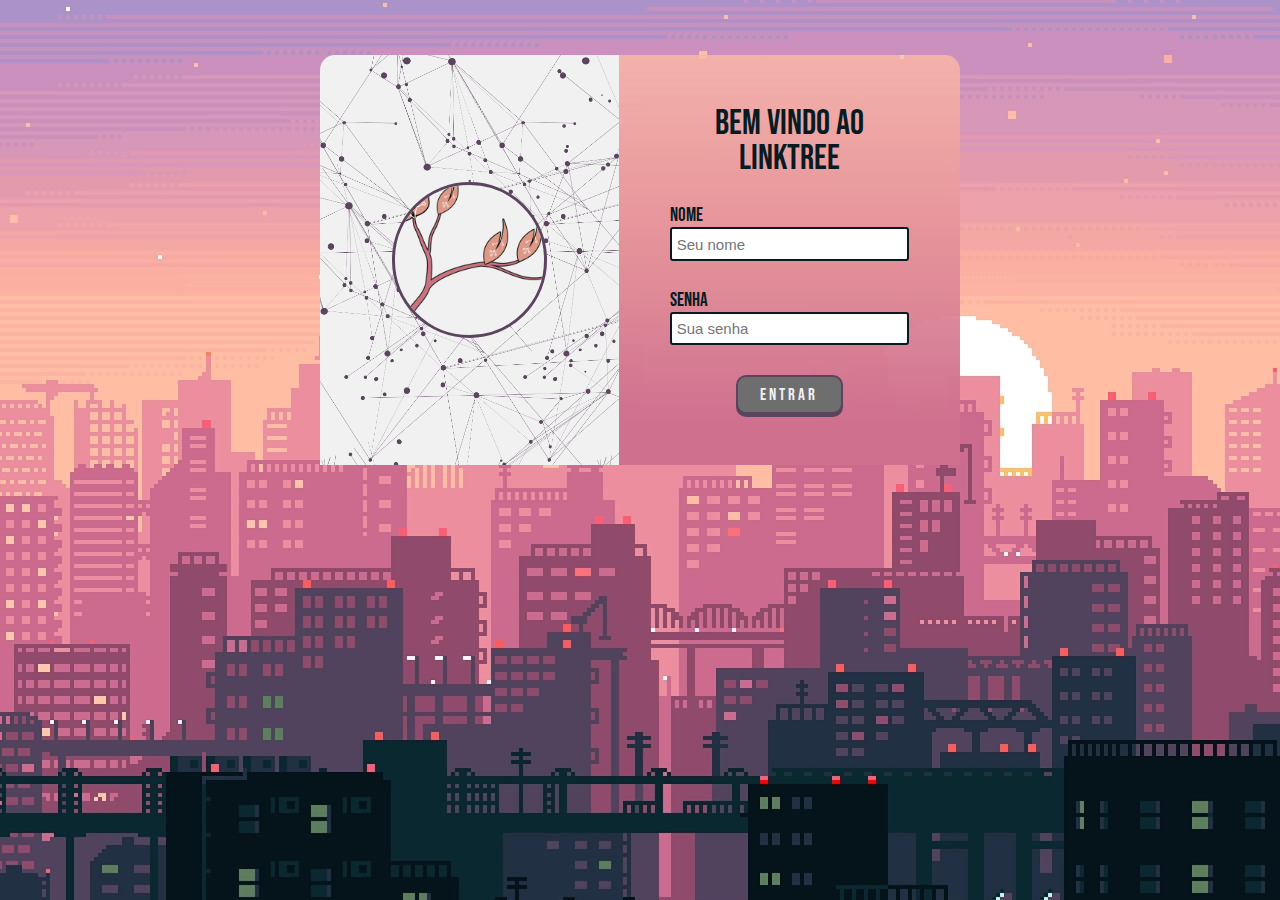
<file: index.html>
<!DOCTYPE html>
<html lang="pt-br">

<head>
    <meta charset="UTF-8">
    <meta name="viewport" content="width=device-width, initial-scale=1.0">
    <link rel="stylesheet" href="assets/css/reset.css">
    <link rel="stylesheet" href="assets/css/style-login.css">
    <title>Login</title>
</head>

<body>
    <main id="main-login">
        <div id="conteiner-login">
            <div id="logo">
                <img id="logo-login" src="./assets/files/img/logo-img.png" alt="logo">
            </div>

            <div id="forms-box">
                <h1 id="title-login">Bem vindo ao Linktree</h1>
                <div id="error-box">
                </div>
                <form id="forms-login">
                    <div class="input-box">
                        <label for="nome-user" class="label-user">Nome</label>
                        <input name="nome" type="text" id="name-user" class="input-user" placeholder="Seu nome">
                    </div>

                    <div class="input-box">
                        <label for="senha-user" class="label-user">Senha</label>
                        <input name="senha" type="password" name="senha-user" id="senha-user" class="input-user"
                        placeholder="Sua senha">
                    </div>

                    <button type="submit" id="button-login" class="button-login">ENTRAR</button>
                </form>
            </div>
        </div>
    </main>
</body>
<script src="./assets/js/invalid.js"></script>
</html>
</file>
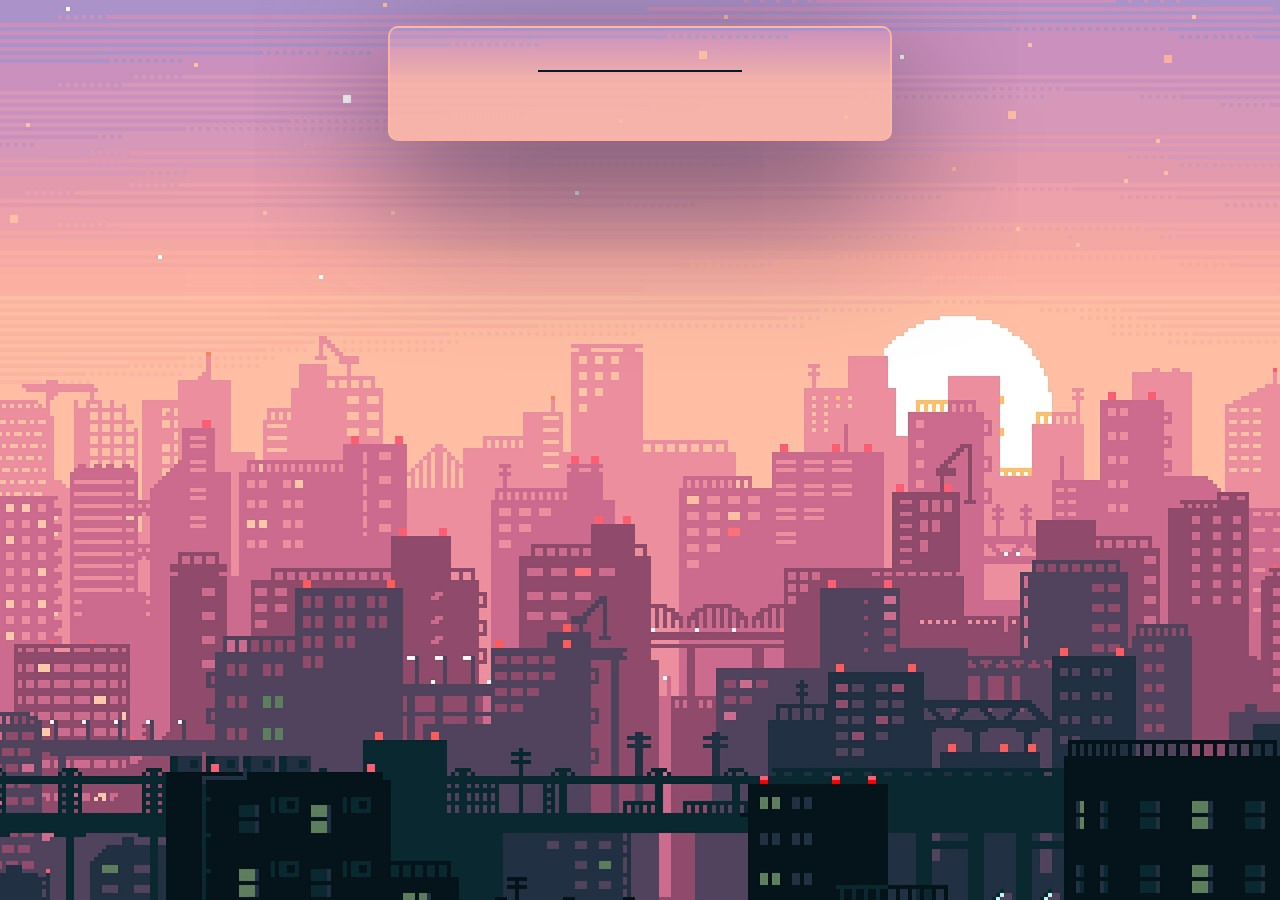
<file: profile.html>
<!DOCTYPE html>
<html lang="pt-br">

<head>
    <meta charset="UTF-8">
    <meta name="viewport" content="width=device-width, initial-scale=1.0">
    <link rel="stylesheet" href="assets/css/reset.css">
    <link rel="stylesheet" href="assets/css/style.css">
    <link rel="stylesheet" href="assets/files/fontawesome/css/all.css">
    <title>Linktree</title>
</head>

<body>

    <div id="conteiner-primary">
        <div id="profile">
        </div>
        <div id="container-links">
            <hr>
        </div>
    </div>

</body>
<script src="assets/js/script.js"></script>
<script src="assets/js/config.js"></script>

</html>
</file>
<file: assets/css/style-login.css>
:root{
    --color-primary: #fcb9a6d0;
    --color-segundary: #cf708f;
    --color-tertiary: #081b22;
    --color-quaternary: #5b445e;
    --color-red: #a51d01;
    --color-red-secundary: #fd4b27ad;
    --color-green: #048600;
    --color-gray: #6e6e6e;
    --color-fonte: #806883;
    --color-white: #f1f1f1;
    --font-primary: "Bebas Neue";
}

@font-face {
    font-family: "Bebas Neue";
    src: url(../files/font/BebasNeue-Regular.ttf);
}

body {
    background-image: url(../files/img/background.jpg);
    font-family: var(--font-primary);
}

#main-login{
    display: flex;
    justify-content: center;
    align-items: center;
    margin-top: 4%;
}

#conteiner-login{
    display: flex;
    padding: 4px;
    width: 50%;
    border-radius: 10px;
}

#logo{
    display: flex;
    justify-content: center;
    align-items: center;
    width: 50%;
    border-top-left-radius: 15px;
    background-color: var(--color-white);
    background-image: url(../files/img/background-login.png);
    background-size: 120%;
}

#logo-login{
    width: 50%;
    background-color: var(--color-white);
    border-radius: 50%;
    border: solid 3px var(--color-quaternary);
}

#forms-box{
    display: flex;
    border-top-right-radius: 15px;
    gap: 30px;
    justify-content: center;
    align-items: center;
    flex-direction: column;
    padding: 8%;
    background-image: linear-gradient(to bottom, var(--color-primary), var(--color-segundary) 90%);
}

#error-box{
    display: none;
    background-color: var(--color-red-secundary);
    padding: 5%;
    width: 95%;
    color: var(--color-white);
    font-size: 18px;   
    text-align: center;
    border-radius: 10px;
}

#forms-login{
    display: flex;
    width: 100%;
    flex-direction: column;
    justify-content: center;
    gap: 30px;
}

.input-box{
    display: flex;
    flex-direction: column;
    gap: 2px;
}

.label-user{
    color: var(--color-tertiary);
    font-size: 19px;
}

.error-mensage{
    color: var(--color-red);
    font-size: 14px;
    font-weight: bold;
}

.input-user{
    border: solid 2px var(--color-tertiary);
    font-size: 15px;
    border-radius: 3px;
    outline: none;
    padding: 2%;
    height: 20px;
    transition: border 0.1s ease-in-out;
}

.error-input{
    border: solid 2px var(--color-red);
    box-shadow: 0 2px 2px var(--color-red);
}

.correct-input{
    border: solid 2px var(--color-green);
    box-shadow: 0 2px 2px var(--color-green);
}

.input-user:focus{
    border: solid 2px var(--color-quaternary) ;
    box-shadow: 0 2px 2px var(--color-quaternary);
}

.button-login{
    margin: auto;
    padding: 3%;
    background-color: var(--color-primary);
    width: 45%;
    border: 2px var(--color-quaternary) solid;
    border-radius: 10px;
    box-shadow: 0 3px var(--color-quaternary);
    font-size: 17px;
    letter-spacing: 3px;
    font-family: var(--font-primary);
    color: var(--color-white);
    cursor: pointer;
    transition: all 0.3s ease-in-out;
}

.button-login:hover{
    transform: scale(1.06);
}

.button-login:active{
    transform: scale(0.9);
    box-shadow: 0 1px var(--color-quaternary);
}

.button-login:disabled{
    background-color: var(--color-gray);
    cursor: not-allowed;
    pointer-events: none;
}

#title-login{
    color: var(--color-tertiary);
    font-size: 35px;
    text-align: center;
    
}
</file>
<file: assets/css/style.css>
:root {
    --color-primary: #fcb9a6d0;
    --color-segundary: #cf708f;
    --color-tertiary: #081b22;
    --color-quaternary: #5b445e;
    --color-fonte: #806883;
    --color-white: #f3f3f3;
    --font-primary: "Bebas Neue";
}

@font-face {
    font-family: "Bebas Neue";
    src: url(../files/font/BebasNeue-Regular.ttf);
}

body {
    background-image: url(../files/img/background.jpg);
}

#conteiner-primary {
    display: flex;
    justify-content: center;
    flex-direction: column;
    border: 2px solid var(--color-primary);
    border-radius: 10px;
    align-items: center;
    margin: 2% auto;
    width: 35%;
    background-image: linear-gradient(to bottom, transparent, var(--color-primary) 50%);
    padding: 2%;
    box-shadow: 0 50px 150px var(--color-quaternary);
}

#container-links {
    display: flex;
    justify-content: center;
    flex-direction: column;
    align-items: center;
    margin: 2% auto;
    width: 90%;
}

.info-profile {
    display: flex;
    flex-direction: column;
    align-items: center;
    gap: 15px;
}

#nome-user {
    color: var(--color-fonte);
    font-family: var(--font-primary);
    letter-spacing: 2px;
    font-size: 32px;
}

#imagem-user {
    width: 120px;
    height: 120px;
    border-radius: 200%;
    border: 4px solid var(--color-primary);
}

#frase-user {
    color: var(--color-fonte);
    text-align: center;
    font-family: var(--font-primary);
    font-size: 15px;
    letter-spacing: 1px;
}

#button-insta {
    font-size: 25px;
    color: var(--color-white);
    cursor: pointer;
    background: none;
    border: none;
    transition: all 0.3s ease-in-out;
}

#button-insta:hover {
    transform: scale(1.2);
    transform-origin: bottom;
}

#button-insta:active {
    transform: scale(1.1);
    transform-origin: top;
}

#title-linktree {
    color: var(--color-tertiary);
    font-family: var(--font-primary);
    font-size: 39px;
    letter-spacing: 4px;
}

hr {
    color: var(--color-segundary);
    border: 1px solid var(--color-tertiary);
    margin-bottom: 8%;
    width: 50%;
}

.link {
    font-family: var(--font-primary);
    display: flex;
    flex-direction: column;
    padding: 3%;
    width: 71%;
    align-items: center;
    gap: 5px;
    border: 2px var(--color-white) solid;
    box-shadow: 0 3px var(--color-white);
    border-radius: 10px;
    margin-bottom: 7%;
    color: var(--color-fonte);
    cursor: pointer;
    transition: all 0.3s ease-in-out;
}

.links {
    font-size: 22px;
}

.link:hover {
    color: var(--color-white);
    transform: scale(1.1);
}

.link:active {
    transform: scale(1.0);
}
</file>
